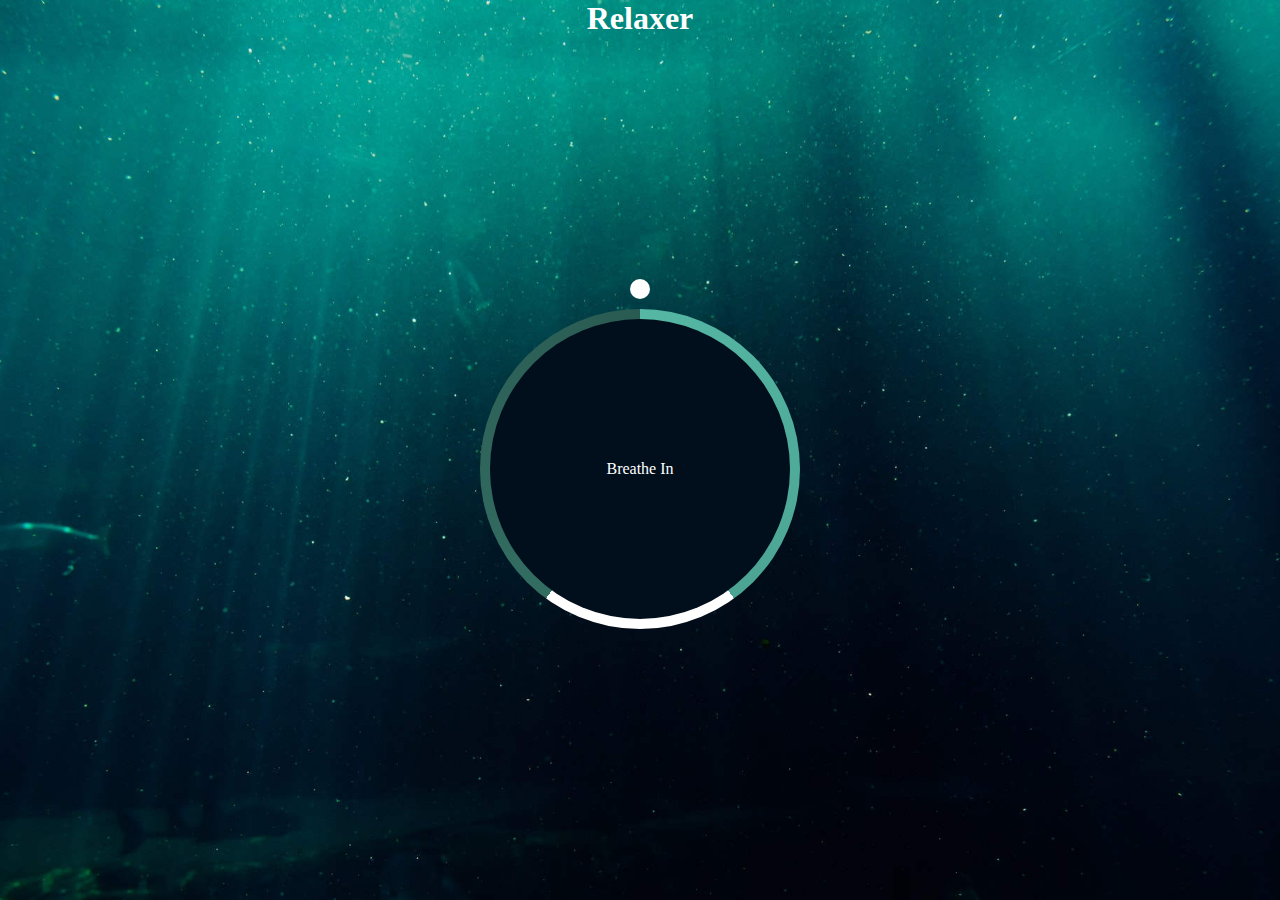
<file: 放松呼吸/index.html>
<!DOCTYPE html>
<html lang="zh">
<head>
    <meta charset="UTF-8">
    <meta name="viewport" content="width=device-width, initial-scale=1.0">
    <title>放松呼吸</title>
    <link rel="stylesheet" href="style.css">
</head>
<body>
    <h1>Relaxer</h1>
    <!-- 中间区域 -->
    <div id="con" class="container">
        <!-- 内部圆圈 -->
        <div class="circle"></div>
        <!-- 圆圈中间的文字提示 -->
        <p id="text"></p>
        <!-- 外部环绕小球的容器 -->
        <div class="pointer-container">
            <!-- 外部环绕小球 -->
            <span class="pointer"></span>
        </div>
        <!-- 中间圆圈的外部边框设计 -->
        <div class="gradient-circle"></div>
    </div>
    <script src="addClass.js"></script>
</body>

</html>
</file>
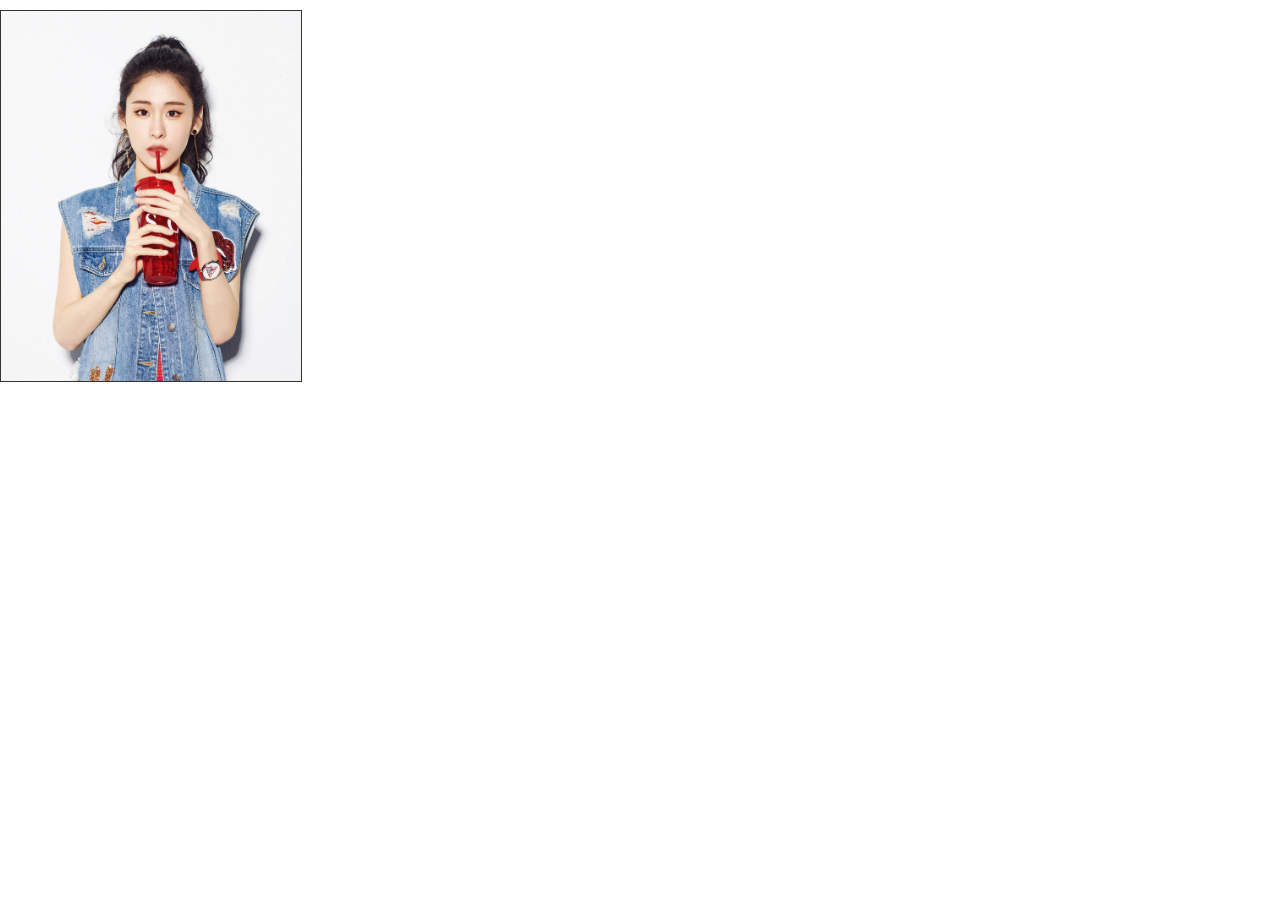
<file: 图片放大镜/enlargeImage.html>
<!DOCTYPE html>
<html lang="zh">
<head>
    <meta charset="UTF-8">
    <meta name="viewport" content="width=device-width, initial-scale=1.0">
    <title>Document</title>
    <style>
        *{
            margin: 0;
            padding: 0;
        }
        #normal-img{
            width: 300px;
            height: 370px;
            position: relative;
            border: 1px solid #333;
            top: 10px;
        }
        #normal-img>img{
            width: 100%;
        }
        #lay{
            background-color: orange;
            /* opacity规定元素的不透明度0.0完全透明，1.0完全不透明 */
            opacity: 0.5;
            position: absolute;
            left: 0;
            top: 0;
            cursor: move;
            display: none;
        }
        #big-img{
            width: 300px;
            height: 370px;
            position: absolute;
            left: 350px;
            top: 10px;
            overflow: hidden;
            border: 1px solid #333;
            display: none;
        }
        #big-img>img{
            width: 100%;
            display: block;
            position: absolute;
        }
    </style>
    <script>
        window.onload=function(){
            var normal=document.getElementById("normal-img");
            var lay=document.getElementById("lay");
            var big=document.getElementById("big-img");
            var img=big.getElementsByTagName("img")[0];
            /* 当鼠标移入照片时显示放大镜 */
            normal.onmouseover=function(){
                lay.style.display="block";
                big.style.display="block";
            };
            /* 当鼠标移出时放大镜消失 */
            normal.onmouseout=function(){
                lay.style.display="none";
                big.style.display="none";
            };
            /* 定义鼠标在图片上移动时要执行的操作 */
            normal.onmousemove=function(event){
                var scale=4;//设置图片放大的倍数
                event=event||window.event;//兼容浏览器
                lay.style.width=parseInt(normal.offsetWidth/scale)+"px";
                lay.style.height=parseInt(normal.offsetHeight/scale)+"px";//设置鼠标覆盖区域的大小
                img.style.width=normal.offsetWidth*scale+"px";
                img.style.height=normal.offsetHeight*scale+"px";//将放大镜中的图片放大
                var x=event.clientX-lay.offsetWidth/2-normal.offsetLeft;
                var y=event.clientY-lay.offsetHeight/2-normal.offsetTop;//将鼠标覆盖的区域移到鼠标中点
                /* 对边界进行判断，不让覆盖区域移出边界 */
                if(x<0){
                    x=0;
                }
                if(x>normal.offsetWidth-lay.offsetWidth){
                    x=normal.offsetWidth-lay.offsetWidth;
                }
                if(y<0){
                    y=0;
                }
                if(y>normal.offsetHeight-lay.offsetHeight){
                    y=normal.offsetHeight-lay.offsetHeight;
                }
                lay.style.left=x+"px";
                lay.style.top=y+"px";//鼠标在覆盖元素中点位置
                var left=lay.offsetLeft*scale;
                var top=lay.offsetTop*scale;
                img.style.left=-left+"px";
                img.style.top=-top+"px";//设置放大镜中的图片的偏移量
            };
        };
    </script>
</head>
<body>
    <div id="normal-img">
        <img src="./images/a0.jpg" alt="">
        <span id="lay"></span>
    </div>
    <div id="big-img">
        <img src="./images/a0.jpg" alt="">
    </div>
</body> 
</html>
</file>
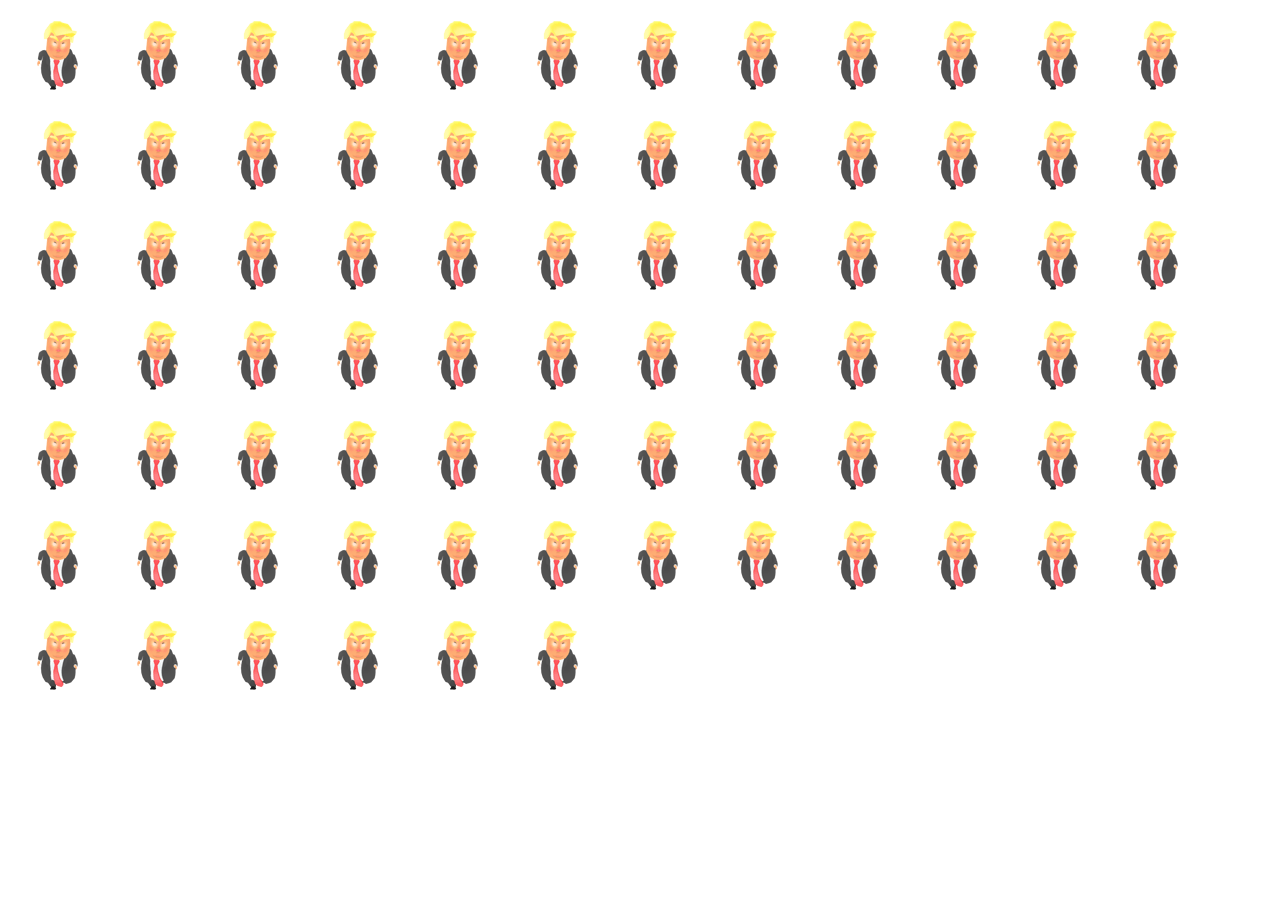
<file: 奔跑的trump/runningTrump.html>
<!DOCTYPE html>
<html lang="zh">
<head>
    <meta charset="UTF-8">
    <meta name="viewport" content="width=device-width, initial-scale=1.0">
    <title>Document</title>
    <style>
        div{
            width: 100px;
            height: 100px;
            float: left;
            background-image: url(./img/trump_run.png);
        }
        @keyframes trumpface {
            from{
                background-position: 0 0;
                background-color: red;
            }
            to{
                background-position: 600px 0;
            }
        }
        @keyframes trumpright {
            from{
                background-position: 0 100px;
            }
            to{
                background-position: 600px 100px;
                background-color: green;
            }
        }
        @keyframes trumpback{
            from{
                background-position: 0 200px;
                background-color: red;
            }
            to{
                background-position: 600px 200px;
            }
        }
        @keyframes trumpleft{
            from{
                background-position: 0 300px;
                background-color: blue;
            }
            to{
                background-position: 600px 300px;
            }
        }
        .box1{
            animation: trumpright 0.5s steps(6) infinite;
        }
        
        .box2{
            animation: trumpleft 0.5s steps(6) infinite;
        }
        
        .box3{
            animation: trumpface 0.5s steps(6) infinite;
        }
        
        .box4{
            animation: trumpback 0.5s steps(6) infinite;
        }
        .box5{
            animation: trumpleft 0.5s steps(6)  infinite;
        }
        .box6{
            animation: trumpright 0.5s steps(6)  infinite;
        }
    </style>
</head>
<body>
    <div class="box1"></div>
    <div class="box1"></div>
    <div class="box1"></div>
    <div class="box1"></div>
    <div class="box1"></div>
    <div class="box1"></div>
    <div class="box1"></div>
    <div class="box1"></div>
    <div class="box1"></div>
    <div class="box1"></div>
    <div class="box1"></div>
    <div class="box1"></div>
    <div class="box1"></div>
    <div class="box2"></div>
    <div class="box2"></div>
    <div class="box2"></div>
    <div class="box2"></div>
    <div class="box2"></div>
    <div class="box2"></div>
    <div class="box2"></div>
    <div class="box2"></div>
    <div class="box2"></div>
    <div class="box2"></div>
    <div class="box2"></div>
    <div class="box2"></div>
    <div class="box2"></div>
    <div class="box3"></div>
    <div class="box3"></div>
    <div class="box3"></div>
    <div class="box3"></div>
    <div class="box3"></div>
    <div class="box3"></div>
    <div class="box3"></div>
    <div class="box3"></div>
    <div class="box3"></div>
    <div class="box3"></div>
    <div class="box3"></div>
    <div class="box3"></div>
    <div class="box3"></div>
    <div class="box4"></div>
    <div class="box4"></div>
    <div class="box4"></div>
    <div class="box4"></div>
    <div class="box4"></div>
    <div class="box4"></div>
    <div class="box4"></div>
    <div class="box4"></div>
    <div class="box4"></div>
    <div class="box4"></div>
    <div class="box4"></div>
    <div class="box4"></div>
    <div class="box4"></div>
    <div class="box5"></div>
    <div class="box5"></div>
    <div class="box5"></div>
    <div class="box5"></div>
    <div class="box5"></div>
    <div class="box5"></div>
    <div class="box5"></div>
    <div class="box5"></div>
    <div class="box5"></div>
    <div class="box5"></div>
    <div class="box5"></div>
    <div class="box5"></div>
    <div class="box5"></div>
    <div class="box6"></div>
    <div class="box6"></div>
    <div class="box6"></div>
    <div class="box6"></div>
    <div class="box6"></div>
    <div class="box6"></div>
    <div class="box6"></div>
    <div class="box6"></div>
    <div class="box6"></div>
    <div class="box6"></div>
    <div class="box6"></div>
    <div class="box6"></div>
    <div class="box6"></div>
</body>
</html>
</file>
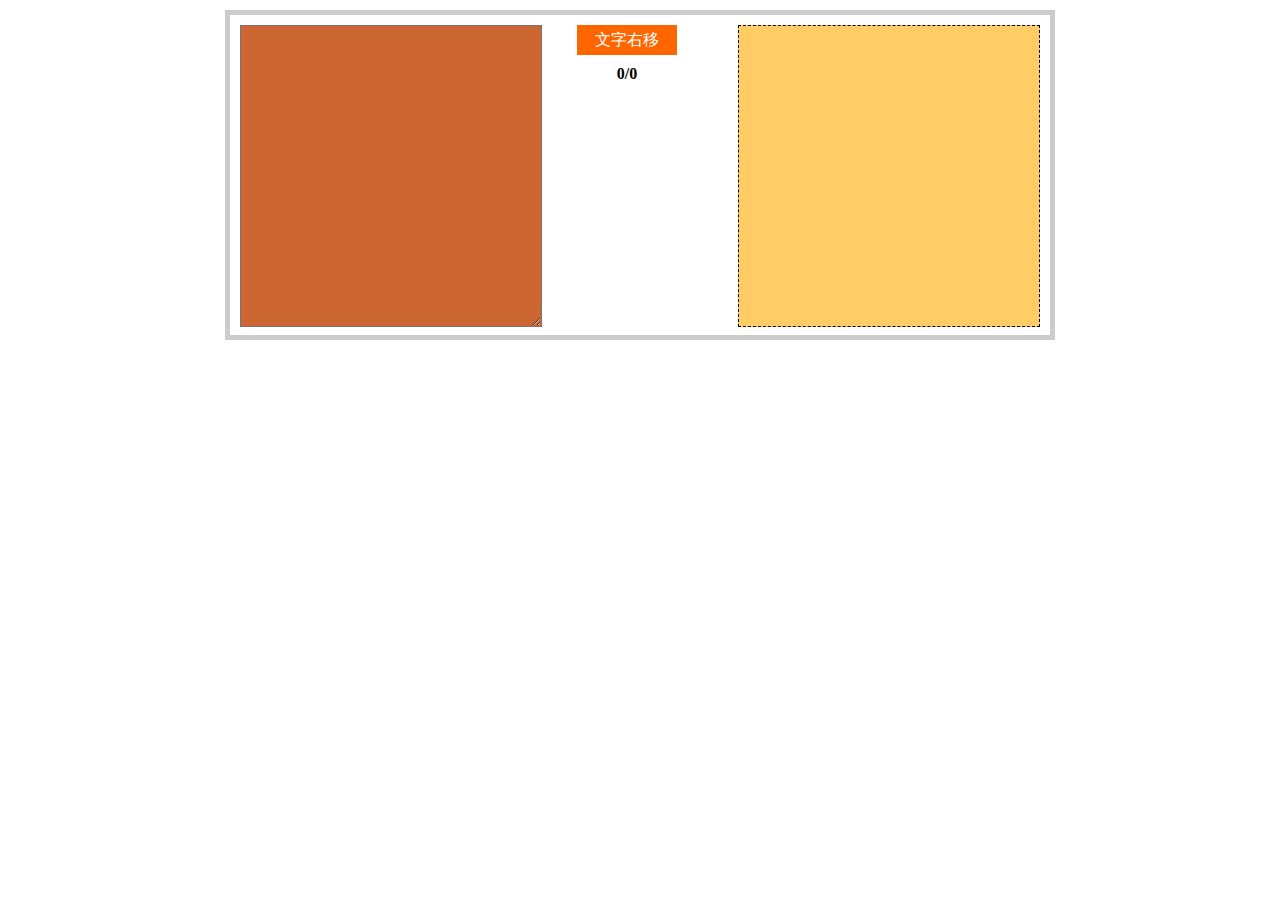
<file: 文字右移/wordMove.html>
<!DOCTYPE html>
<html lang="zh">
<head>
    <meta charset="UTF-8">
    <meta name="viewport" content="width=device-width, initial-scale=1.0">
    <title>文字移动</title>
    <style>
        *{
            margin: 0;
            padding: 0;
        }
        #box{
            width: 800px;
            height: 300px;
            padding: 10px;
            border: 5px solid #ccc;
            margin: 10px auto;
        }
        #text{
            width: 300px;
            height: 100%;
            background-color: #cc6633;
            /* dashed定义虚线，在大多数浏览器中呈现为实线 */
            border-color: 1px dashed #cc6600;
            float: left;
            font-size: 16px;
            line-height: 30px;
            color: #ffffff;
            outline: none;
        }
        #mid{
            width: 120;
            float: left;
            margin: 0 35px;
            text-align: center;
        }
        #btn{
            width: 100px;
            height: 30px;
            background-color: #ff6600;
            border: none;
            color: #ffffff;
            font-size: 16px;
            line-height: 30px;
            /* cursor用来指定鼠标移入的手型 */
            cursor: pointer;
            outline: none;
        }
        strong{
            margin-top: 10px;
            display: block;
        }
        #mid ul{
            list-style: none;
            margin-top: 30px;
            margin-left: 15px;
            display: none;
        }
        #mid ul li{
            width: 12px;
            height: 12px;
            background-color: #ffcc66;
            float: left;
            margin-right: 5px;
        }
        #content{
            width: 300px;
            height: 100%;
            line-height: 30px;
            font-size: 16px;
            text-align: left;
            background-color: #ffcc66;
            color: #333333;
            float: right;
            border: 1px dashed black;
            overflow-y: auto;
        }
    </style>
    <script>
        window.onload=function(){
            var strong=document.getElementsByTagName("strong")[0];
            var ul=document.getElementsByTagName("ul")[0];
            var li=document.getElementsByTagName("li");
            var text=document.getElementById("text");
            var btn=document.getElementById("btn");
            var content=document.getElementById("content");
            /* 为按钮绑定单击响应函数 */
            btn.onclick=function(){
                /* 如果左侧区域为空时提醒用户输入内容 */
                if(text.value==""){
                    alert("请输入内容");
                    return;
                }
                content.innerHTML="";//将右侧区域清空
                this.style.background="#ccc";//修改按钮颜色
                ul.style.display="block";//显示进度条
                /* 设置进度条动画 */
                var num=0;
                var roll=setInterval(function(){
                    for(var i=0;i<li.length;i++){//将每一个小方格背景颜色都去除
                        li[i].style.background="";
                    }
                    li[num].style.background="#f30";//重新为每一个小方格设置颜色
                    num++;
                    if(num==li.length){//一轮结束后从头开始
                        num=0;
                    }
                    console.log(1);
                },50);
                var sum=text.value.length;//用sum记录输入完毕后左边区域的字符个数
                var move=setInterval(function(){
                    /* 记录已经转移到右边的字符个数的动态变化 */
                    strong.innerHTML=content.innerHTML.length+"/"+sum;
                    /* 当左侧区域为空时 */
                    if(text.value==""){
                        clearInterval(move);
                        clearInterval(roll);//停止两个定时调用
                        ul.style.display="none";//使进度条消失
                        btn.style.background="";//取消按钮背景颜色
                        return;
                    }
                    var arr=text.value.split("");//使用split()将左侧区域内容转换为数组类型
                    content.innerHTML+=arr.shift();//将转换过来的数组的第一项删除并赋值给左侧区域
                    text.value=arr.join("");//再将剩余的数组转换为字符串给左侧区域
                },50);
            };
        };
    </script>
</head>
<body>
    <!-- 外部容器 -->
    <div id="box">
        <!-- 左侧内容输入框 -->
        <!-- <textarea> 标签定义多行的文本输入控件 -->
        <textarea id="text"></textarea>
        <!-- 中间区域 -->
        <div id="mid">
            <button id="btn" value="文字右移">文字右移</button>
            <strong>0/0</strong>
            <ul>
                <li></li>
				<li></li>
				<li></li>
				<li></li>
				<li></li>
				<li></li>
            </ul>
        </div>
        <!-- 右侧输出区域 -->
        <div id="content"></div>
    </div>
</body>
</html>
</file>
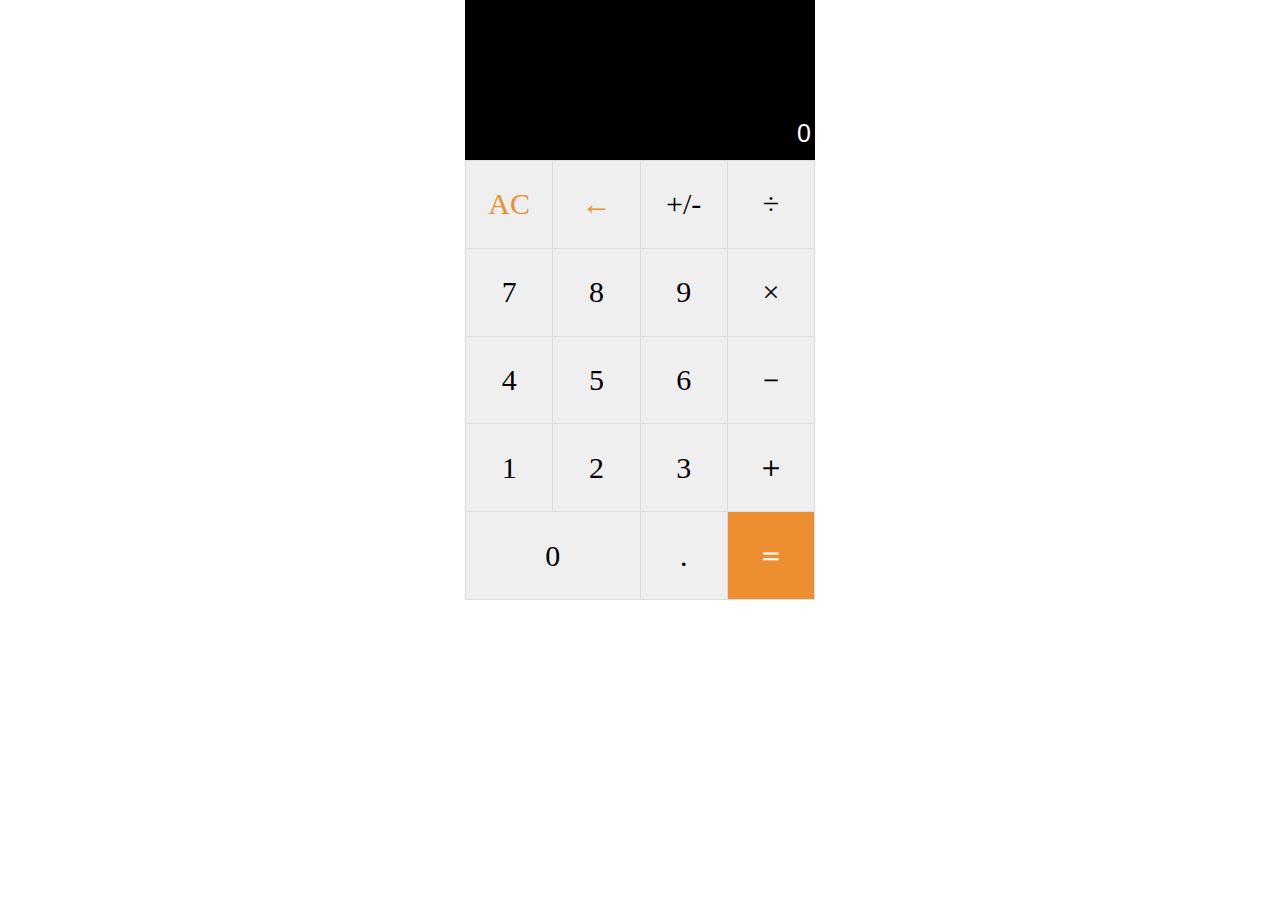
<file: 计算器/calculator.html>
<!DOCTYPE html>
<html lang="zh">
<head>
    <meta charset="UTF-8">
    <meta name="viewport" content="width=device-width, initial-scale=1.0">
    <title>计算器</title>
    <link rel="stylesheet" href="css/base.css">
</head>
<body>
    <!-- 整个外部容器 -->
    <div id="container">
        <!-- 上方显示区域 -->
        <div class="showDiv">
            <!-- 将输入框设置为禁用且默认值为0 -->
            <input type="text" id="showScreen" disabled="disabled" value="0">
        </div>
        <!-- 下方操作区域 -->
        <div class="operatorDiv">
            <!-- 为操作区域设置表格 -->
            <table class="operatorTable">
                <!-- 为第一行单独设立样式 -->
                <!-- <tr class="m-height">
                    <td>
                        <button>mc</button>
                    </td>
                    <td>
                        <button>m+</button>
                    </td>
                    <td>
                        <button>m-</button>
                    </td>
                    <td>
                        <button>mr</button>
                    </td>
                </tr> -->
                <tr class="n-height">
                    <td>
                        <button class="font-color" id="AC">AC</button>
                    </td>
                    <td>
                        <button class="font-color" id="back">←</button>
                    </td>
                    <td>
                        <button id="reverse">+/-</button>
                    </td>
                    <td>
                        <button id="divide">÷</button>
                    </td>
                </tr>
                <tr class="n-height">
                    <td>
                        <button class="num">7</button>
                    </td>
                    <td>
                        <button class="num">8</button>
                    </td>
                    <td>
                        <button class="num">9</button>
                    </td>
                    <td>
                        <button id="multiply">×</button>
                    </td>
                </tr>
                <tr class="n-height">
                    <td>
                        <button class="num">4</button>
                    </td>
                    <td>
                        <button class="num">5</button>
                    </td>
                    <td>
                        <button class="num">6</button>
                    </td>
                    <td>
                        <button id="minus">－</button>
                    </td>
                </tr>
                <tr class="n-height">
                    <td>
                        <button class="num">1</button>
                    </td>
                    <td>
                        <button class="num">2</button>
                    </td>
                    <td>
                        <button class="num">3</button>
                    </td>
                    <td>
                        <button id="add">＋</button>
                    </td>
                </tr>
                <tr class="n-height">
                    <td colspan="2">
                        <button class="num">0</button>
                    </td>
                    <td>
                        <button id="point">.</button>
                    </td>
                    <td>
                        <button class="bg-color" id="equal">＝</button>
                    </td>
                </tr>
            </table>
        </div>
    </div>
</body>
<script type="text/javascript" src="javascript/calc.js"></script>
</html>
</file>
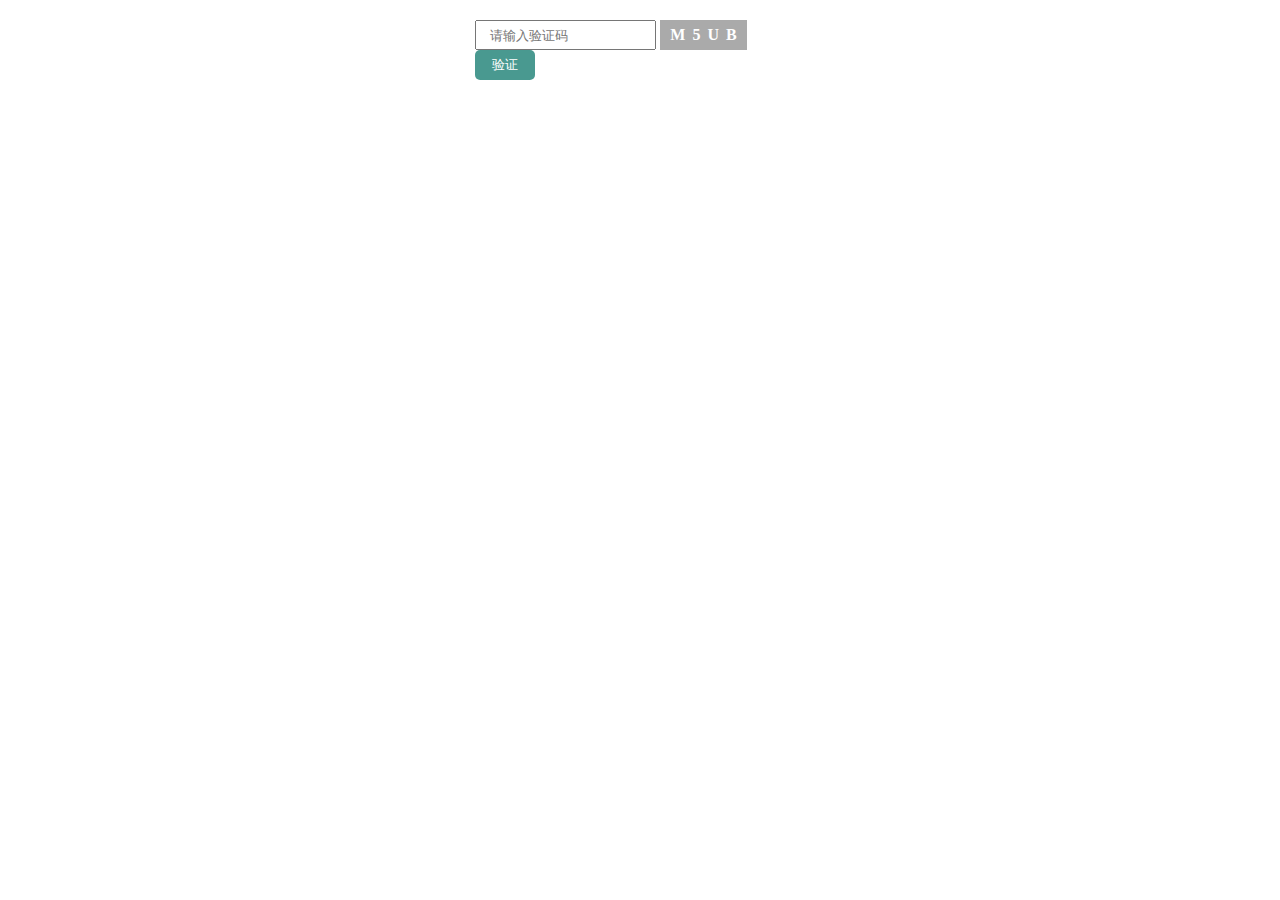
<file: 验证码/randomCode.html>
<!DOCTYPE html>
<html lang="zh">
<head>
    <meta charset="UTF-8">
    <meta name="viewport" content="width=device-width, initial-scale=1.0">
    <title>JS实现生成随机验证码并验证功能</title>
    <style>
        *{
            margin: 0;
            padding: 0;
        }
        .wrapper{
            width: 330px;
            margin: 20px auto;
        }
        #text{
            height: 30px;
            /* box-sizing用来规定元素现有的宽度高度是否包含内边距和边框 */
            box-sizing: border-box;
            vertical-align: middle;
            /* text-indent 属性规定文本块中首行文本的缩进 */
            text-indent: 1em;
        }
        #code{
            display: inline-block;
            width: 80px;
            height: 30px;
            line-height: 30px;
            background-color: #aaaaaa;
            text-align: center;
            color: #fff;
            text-decoration: none;
            letter-spacing: 7px;
            padding-left: 7px;
            vertical-align: middle;
            /* 设置粗体 */
            font-weight: bold;
        }
        #btn{
            width: 60px;
            height: 30px;
            /* 取消点击后会默认加粗的边框 */
            outline: none;
            border: #153021;
            background: #499990;
            color: #fff;
            border-radius: 5px;
        }
    </style>
    <script>
        window.onload=function(){
            var code=document.getElementById("code");
            var btn=document.getElementById("btn");
            var verify="";//暂存验证码
            creatCode();//调用函数使得在打开页面时生成验证码区域已经有验证码存在
            code.onclick=creatCode;
            /* 定义生成验证码的函数 */
            function creatCode(){
                verify="";//清空暂存的验证码，使得生成验证码的区域只保留4个码
                var codelength=4;//验证码长度为4
                var scale=[0,1,2,3,4,5,6,7,8,9,"A","B","C","D","E","F","G","H","I","J","K","L","M","N","O","P","Q","R","S","T","U","V","W","X","Y","Z"];
                for(var i=0;i<codelength;i++){
                    var index=Math.floor(Math.random()*scale.length);//随机生成scale中字符下标
                    verify+=scale[index];//将每次生成的验证码拼串
                }
                code.innerHTML=verify;//将的到的验证码
            }
            btn.onclick=function(){
                var text = document.getElementById("text").value.toUpperCase();//将输入的所有小写字母转换为大写
                /* 对输入的字符进行匹配验证 */
                if(text==""){
                    alert("请输入验证码");
                }else if(text!=verify){
                    alert("验证码不正确，请重新输入");
                    text="";
                    creatCode();//当不匹配时清空输入框并且刷新验证码
                }else{
                    window.open('http://www.baidu.com', '_self');
                }
            };
        };
    </script>
</head>
<body>
    <div class="wrapper">
        <input type="text" id="text" placeholder="请输入验证码">
        <a href="javascript:;" id="code"></a>
        <button id="btn">验证</button>
    </div>
</body>
</html>
</file>
<file: 放松呼吸/style.css>
*{
    margin: 0;
    padding: 0;
    box-sizing: border-box;
}
body{
    background: #224941 url(./img/bg.jpg) no-repeat center center/cover;
    color: #ffffff;
    /* vh就是当前屏幕可见高度的1%，也就是说
        height:100vh == height:100%;
        但是有个好处是当元素没有内容时候，设置height:100%该元素不会被撑开，
        但是设置height:100vh，该元素会被撑开屏幕高度一致。 */
    min-height: 100vh;
    overflow: hidden;
    display: flex;
    flex-direction: column;
    /* align-items：设置了flex容器的对齐方式 */
    align-items: center;
    margin: 0;
}
.container{
    display: flex;
    align-items: center;
    /* 规定元素在弹性盒主轴居中排列 */
    justify-content: center;
    margin: auto;
    height: 300px;
    width: 300px;
    position: relative;
    /* 水平和垂直方向同时放大一倍 */
    transform: scale(1);
}
.circle{
    background-color: #010f1c;
    height: 100%;
    width: 100%;
    border-radius: 50%;
    position: absolute;
    top: 0;
    left: 0;
    z-index: -1;
}
.gradient-circle{
    /* 追星渐变色 */
    background: conic-gradient(
        #55b7a4 0%,
        #4ca493 40%,
        #fff 40%,
        #fff 60%,
        #336d62 60%,
        #2a5b52 100%    
    );
    height: 320px;
    width: 320px;
    border-radius: 50%;
    z-index: -2;
    position: absolute;
    top: -10px;
    left: -10px;
}
.pointer-container{
    width: 20px;
    height: 190px;
    top: -40px;
    left: 140px;
    position: absolute;
    transform-origin: bottom center;
    animation: rotate 7.5s linear forwards infinite;
}
@keyframes rotate{
    from{
        transform: rotate(0deg);
    }
    to{
        transform: rotate(360deg);
    }
}
.pointer{
    height: 20px;
    width: 20px;
    background-color: #fff;
    border-radius: 50%;
    display: block;
}
.container.grow{
    animation: grow 3s linear forwards;
}
@keyframes grow{
    from{
        transform: scale(1);
    }
    to{
        transform: scale(1.2);
    }
}
.container.shrink{
    animation: shrink 3s linear forwards;
}
@keyframes shrink{
    from{
        transform: scale(1.2);
    }
    to{
        transform: scale(1);
    }
}
</file>
<file: 计算器/css/base.css>
*{
    margin: 0;
    padding: 0;
}
/* 设置外部容器样式 */
#container{
    width: 350px;
    height: 600px;
    margin: 0 auto;
}
/* 设置上面显示区域的外部容器样式 */
.showDiv{
    width: 100%;
    height: 160px;
    background-color: black;
}
/* 设置上面显示区域内部输入框的样式 */
.showDiv #showScreen{
    width: 346px;
    height: 50px;
    font-size: 25px;
    margin-top: 108px;
    background-color: black;
    color: #fff;
    border: none;
    outline: none;
    /* 设置输入文字右对齐 */
    text-align: right;
}
/* 设置下方操作区域容器样式 */
.operatorDiv{
    width: 100%;
    height: 440px;
}
/* 设置下方操作区表格样式 */
.operatorTable{
    border: 1px solid #D9DCE0;
    height: 100%;
    width: 100%;
    border-spacing: 0;
    border-collapse: collapse;
}
/* 设置m行的高度 */
.m-height{
    height: 8%;
}
/* 设置其他行的高度 */
.operatorTable .n-height{
    height: 16%;
}
/* 设置每一格的样式 */
.operatorTable td{
    border: 1px solid #D9DCE0;
    width: 25%;
}
/* 设置按钮样式 */
.operatorTable td button{
    width: 100%;
    height: 100%;
    border: none;
    outline: none;
    font-size: 30px;
    font-family: "隶书";
}
/* 设置颜色 */
.font-color{
    color: rgb(237, 142, 48);
}
.bg-color{
    background-color: rgb(237, 142, 48);
    color: #fff;
}
</file>
